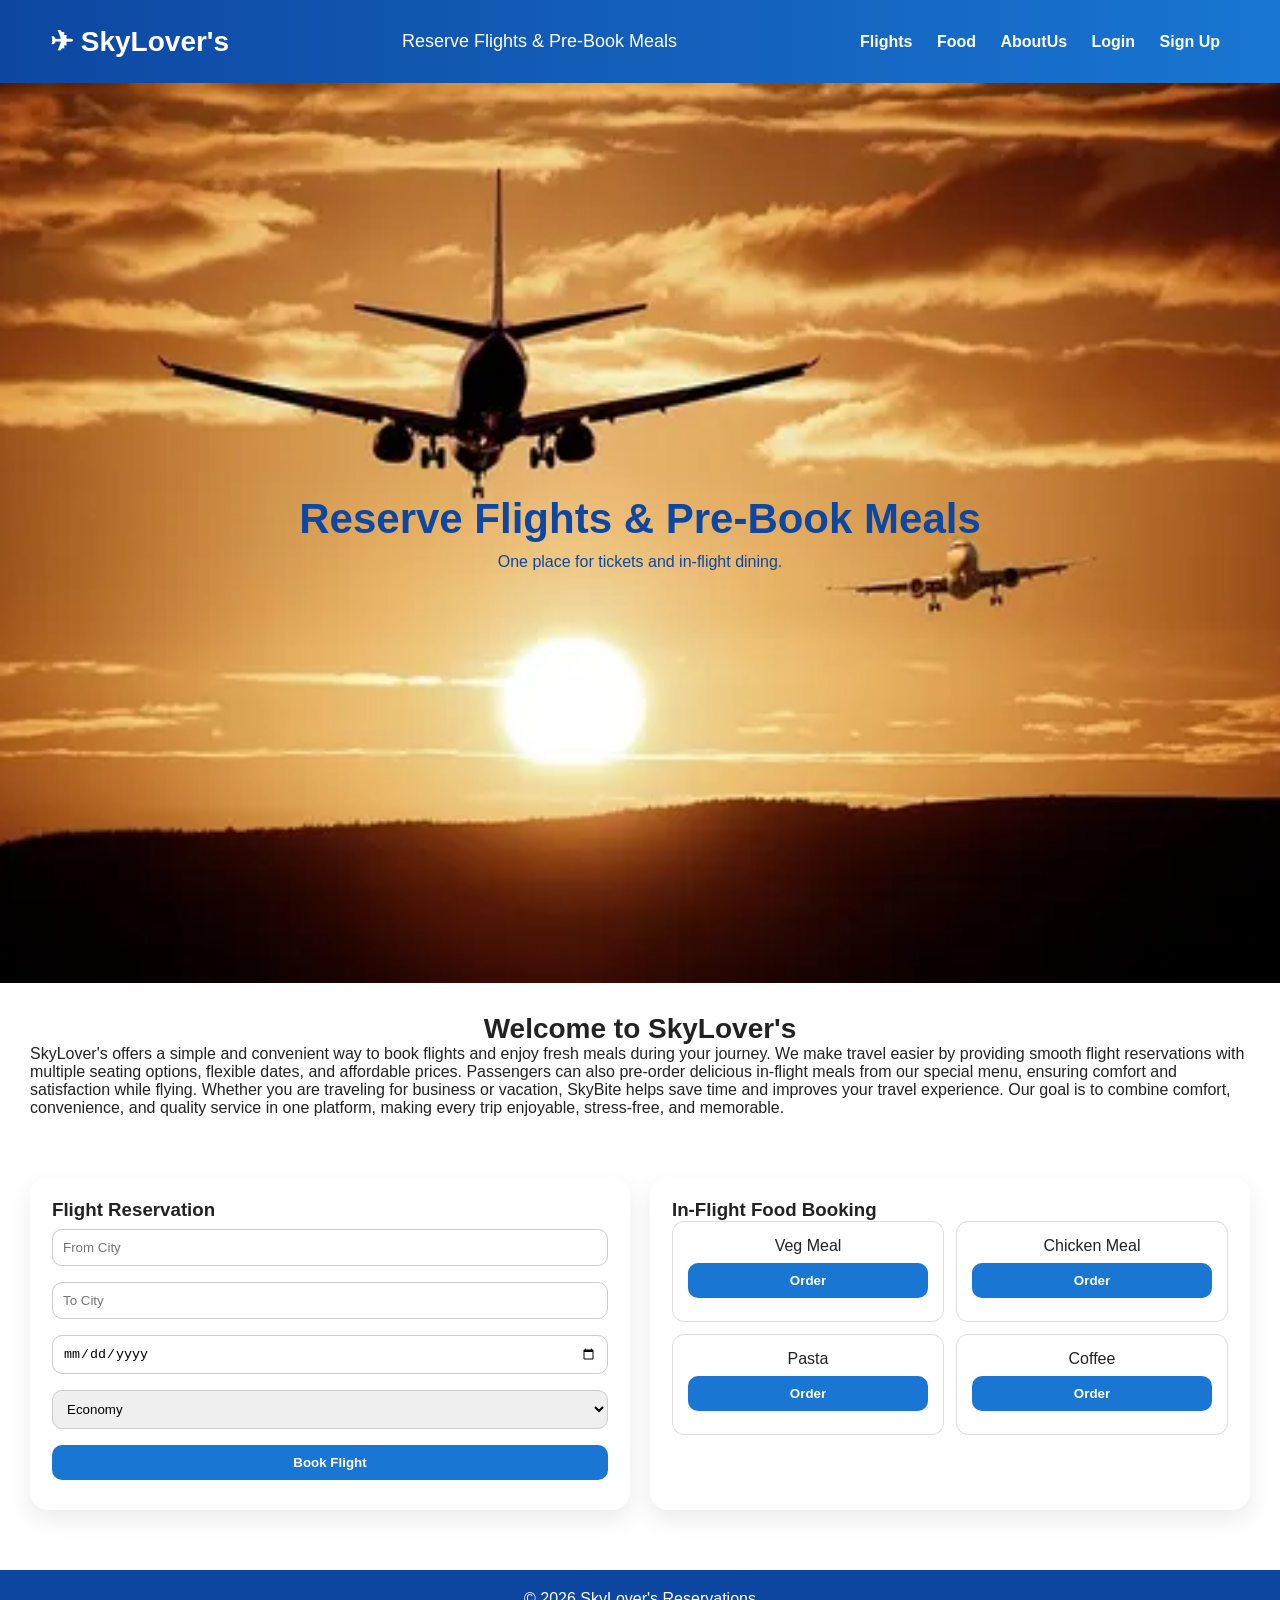
<file: index.html>
<!DOCTYPE html>
<html lang="en">
<head>
<meta charset="UTF-8">
<meta name="viewport" content="width=device-width, initial-scale=1.0">
<title>SkyLover's Reservations</title>
<link rel="stylesheet" href="style.css">
</head>
<body>
<header>
<h1>✈ SkyLover's</h1>
<h2>Reserve Flights & Pre-Book Meals</h2>
<nav>
<a href="#booking">Flights</a>
<a href="#food">Food</a>
<a href="AboutUs.html">AboutUs</a>
<a href="#" onclick="openModal('loginModal')">Login</a>
<a href="#" onclick="openModal('signupModal')">Sign Up</a>
</nav>
</header>
<section class="hero">
<h1>Reserve Flights & Pre-Book Meals</h1>
<p>One place for tickets and in-flight dining.</p>
</section>
<section class="intro">
    <h1 style="text-align:center;">Welcome to SkyLover's</h1>
    <p>
        SkyLover's offers a simple and convenient way to book flights and enjoy fresh meals during your journey. 
        We make travel easier by providing smooth flight reservations with multiple seating options, flexible dates, 
        and affordable prices. Passengers can also pre-order delicious in-flight meals from our special menu, 
        ensuring comfort and satisfaction while flying. Whether you are traveling for business or vacation, 
        SkyBite helps save time and improves your travel experience. Our goal is to combine comfort, convenience, 
        and quality service in one platform, making every trip enjoyable, stress-free, and memorable.
    </p>
</section>
<section id="booking">
<div class="container">
<div class="card">
<h3>Flight Reservation</h3>
<input id="from" placeholder="From City">
<input id="to" placeholder="To City">
<input id="date" type="date">
<select id="classType"><option>Economy</option><option>Business</option><option>First Class</option></select>
<button onclick="bookFlight()">Book Flight</button>
</div>
<div class="card" id="food">
<h3>In-Flight Food Booking</h3>
<div class="menu">
<div class="food"><p>Veg Meal</p><button onclick="bookFood('Veg Meal')">Order</button></div>
<div class="food"><p>Chicken Meal</p><button onclick="bookFood('Chicken Meal')">Order</button></div>
<div class="food"><p>Pasta</p><button onclick="bookFood('Pasta')">Order</button></div>
<div class="food"><p>Coffee</p><button onclick="bookFood('Coffee')">Order</button></div>
</div>
</div>
</div>
</section>
<div class="modal" id="loginModal"><div class="modal-content"><span class="close" onclick="closeModal('loginModal')">&times;</span><h3>Login</h3><input placeholder="Email"><input type="password" placeholder="Password"><button onclick="showMsg('Login successful!')">Login</button></div></div>
<div class="modal" id="signupModal"><div class="modal-content"><span class="close" onclick="closeModal('signupModal')">&times;</span><h3>Sign Up</h3><input placeholder="Full Name"><input placeholder="Email"><input type="password" placeholder="Password"><button onclick="showMsg('Account created successfully!')">Create Account</button></div></div>
<footer>© 2026 SkyLover's Reservations</footer>
<script src="script.js"></script>
</body>
</html>
</file>
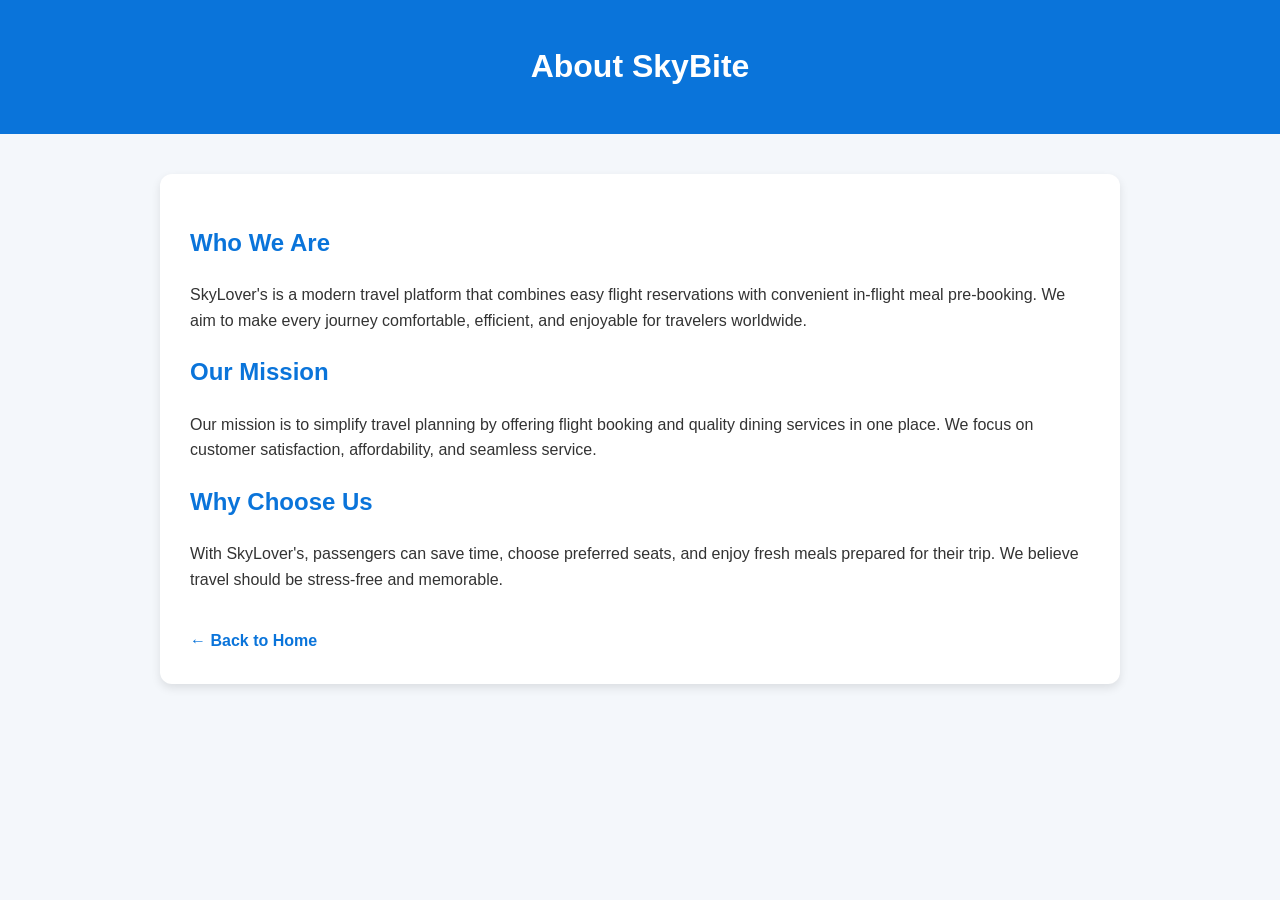
<file: AboutUs.html>
<!DOCTYPE html>
<html lang="en">
<head>
    <meta charset="UTF-8">
    <meta name="viewport" content="width=device-width, initial-scale=1.0">
    <title>About Us - SkyBite</title>
    <style>
        body {
            font-family: Arial, sans-serif;
            margin: 0;
            padding: 0;
            background: #f4f7fb;
            color: #333;
            line-height: 1.6;
        }

        header {
            background: #0a74da;
            color: #fff;
            padding: 20px;
            text-align: center;
        }

        section {
            max-width: 900px;
            margin: 40px auto;
            padding: 30px;
            background: #fff;
            border-radius: 12px;
            box-shadow: 0 4px 10px rgba(0, 0, 0, 0.1);
        }

        h2 {
            color: #0a74da;
        }

        a {
            display: inline-block;
            margin-top: 20px;
            color: #0a74da;
            text-decoration: none;
            font-weight: bold;
        }
    </style>
</head>
<body>
    <header>
        <h1>About SkyBite</h1>
    </header>
    <section>
        <h2>Who We Are</h2>
        <p>SkyLover's is a modern travel platform that combines easy flight reservations with convenient in-flight meal pre-booking. We aim to make every journey comfortable, efficient, and enjoyable for travelers worldwide.</p>
        
        <h2>Our Mission</h2>
        <p>Our mission is to simplify travel planning by offering flight booking and quality dining services in one place. We focus on customer satisfaction, affordability, and seamless service.</p>
        
        <h2>Why Choose Us</h2>
        <p>With SkyLover's, passengers can save time, choose preferred seats, and enjoy fresh meals prepared for their trip. We believe travel should be stress-free and memorable.</p>
        
        <a href="index.html">← Back to Home</a>
    </section>
</body>
</html>
</file>
<file: style.css>
* {
    box-sizing: border-box;
    margin: 0;
    padding: 0;
}
body {
    font-family: Arial, sans-serif;
    height: auto;
    color: #222;
}
header {
    background: linear-gradient(90deg, #0d47a1, #1976d2);
    color: #fff;
    padding: 25px 50px;
    display: flex;
    justify-content: space-between;
    align-items: center;
}
h1{
    font-size: 28px;
    font-weight: bold;
}
h2{
    font-size: 18px;
    font-weight: normal;
    text-align: center;
}
nav a {
    color: #fff;
    text-decoration: none;
    margin: 0 10px;
    font-weight: bold;
}
section {
    padding: 30px;
}

.hero {
    background: url('images/flight.jpg') no-repeat center center/cover;
    height: 100vh;
    color: #0d47a1;
    text-align: center;
    display: flex;
    flex-direction: column;
    justify-content: center;
}
.hero h1 {
    font-size: 42px;
    margin-bottom: 10px;
}
.container {
    display: grid;
    grid-template-columns: repeat(auto-fit, minmax(320px, 1fr));
    gap: 20px;
}
.card {
    background: #fff;
    padding: 22px;
    border-radius: 18px;
    box-shadow: 0 10px 25px rgba(0, 0, 0, .08);
}
input,
select,
button {
    width: 100%;
    padding: 10px;
    margin: 8px 0;
    border: 1px solid #ccc;
    border-radius: 10px;
}
button {
    background: #1976d2;
    color: #fff;
    border: none;
    font-weight: bold;
    cursor: pointer;
}
button:hover {
    background: #125aa0;
}
.menu {
    display: grid;
    grid-template-columns: repeat(auto-fit, minmax(180px, 1fr));
    gap: 12px;
}
.food {
    padding: 15px;
    border: 1px solid #ddd;
    border-radius: 12px;
    text-align: center;
}
.modal {
    display: none;
    position: fixed;
    inset: 0;
    background: rgba(0, 0, 0, .55);
    justify-content: center;
    align-items: center;
}
.modal-content {
    background: #fff;
    padding: 25px;
    border-radius: 16px;
    width: 90%;
    max-width: 420px;
}
.close {
    float: right;
    cursor: pointer;
    font-size: 24px;
}
footer {
    text-align: center;
    padding: 20px;
    background: #0d47a1;
    color: #fff;
    margin-top: 30px;
}
</file>
